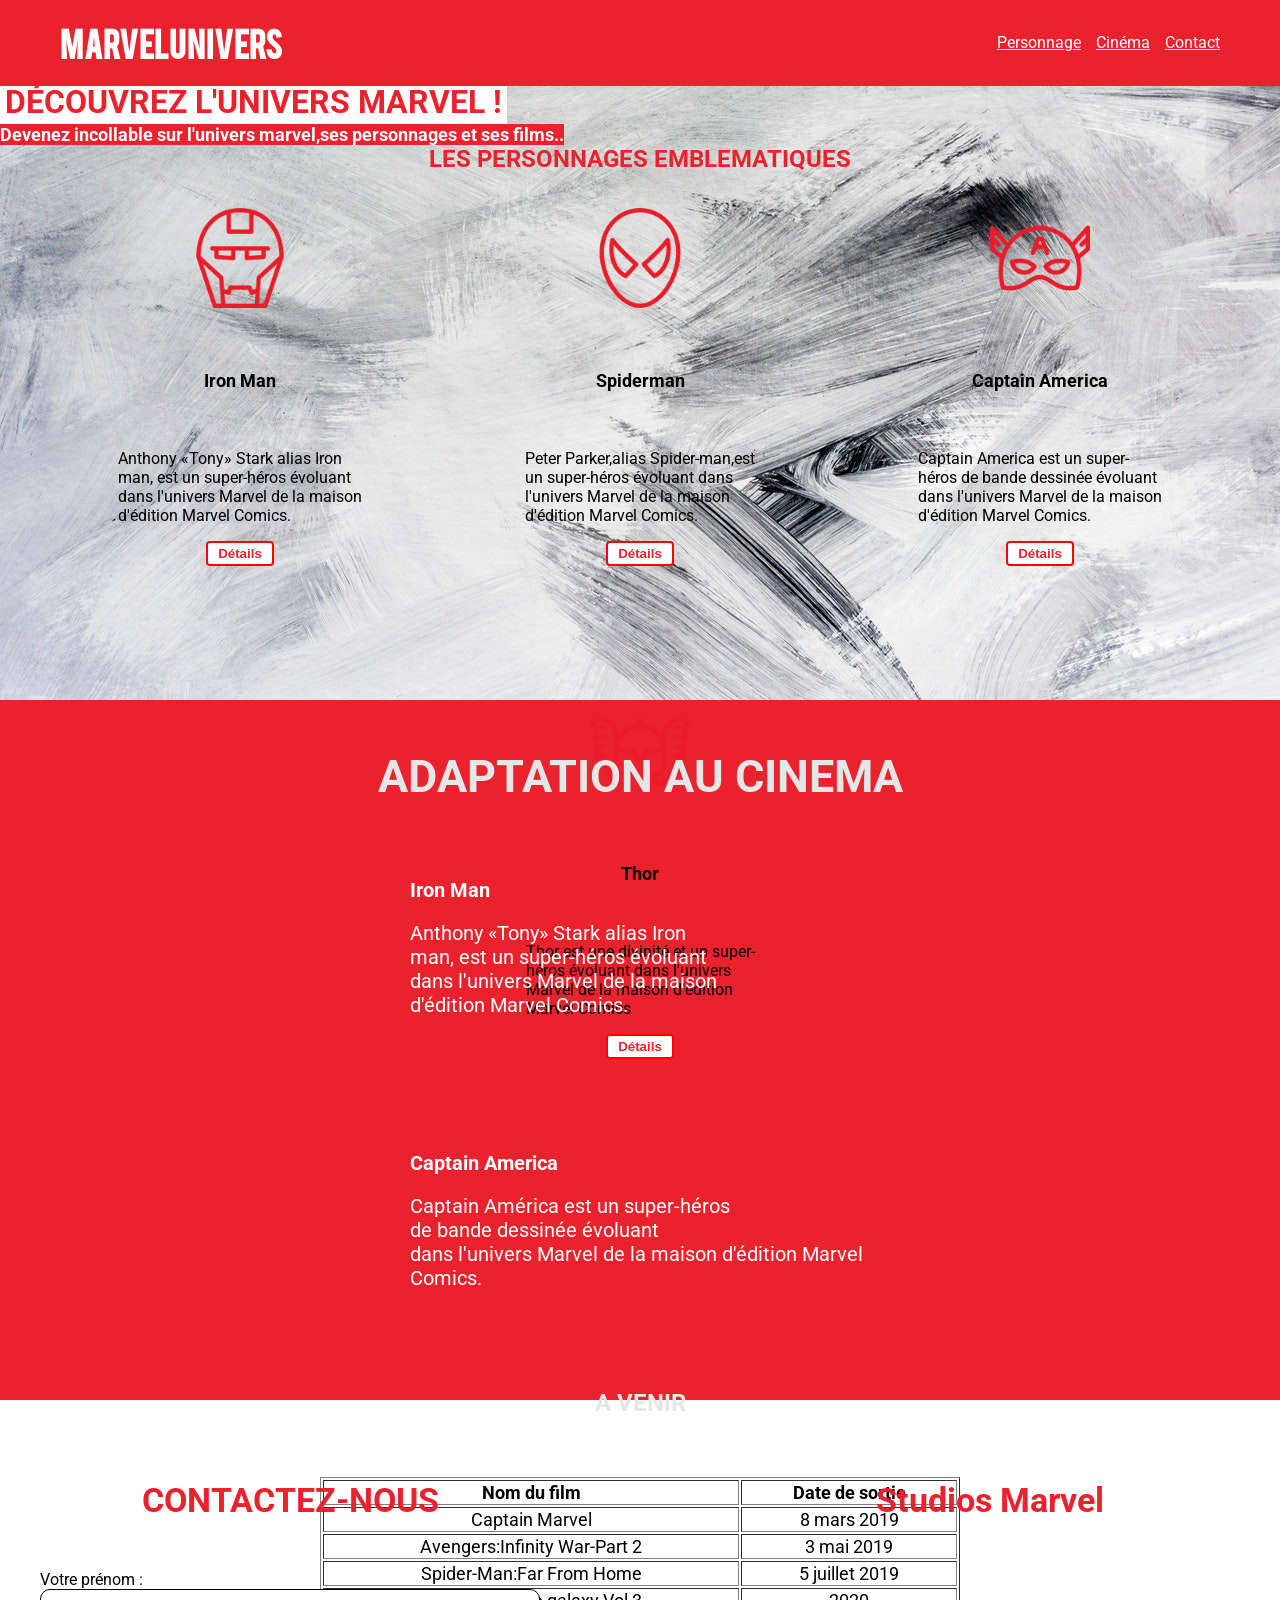
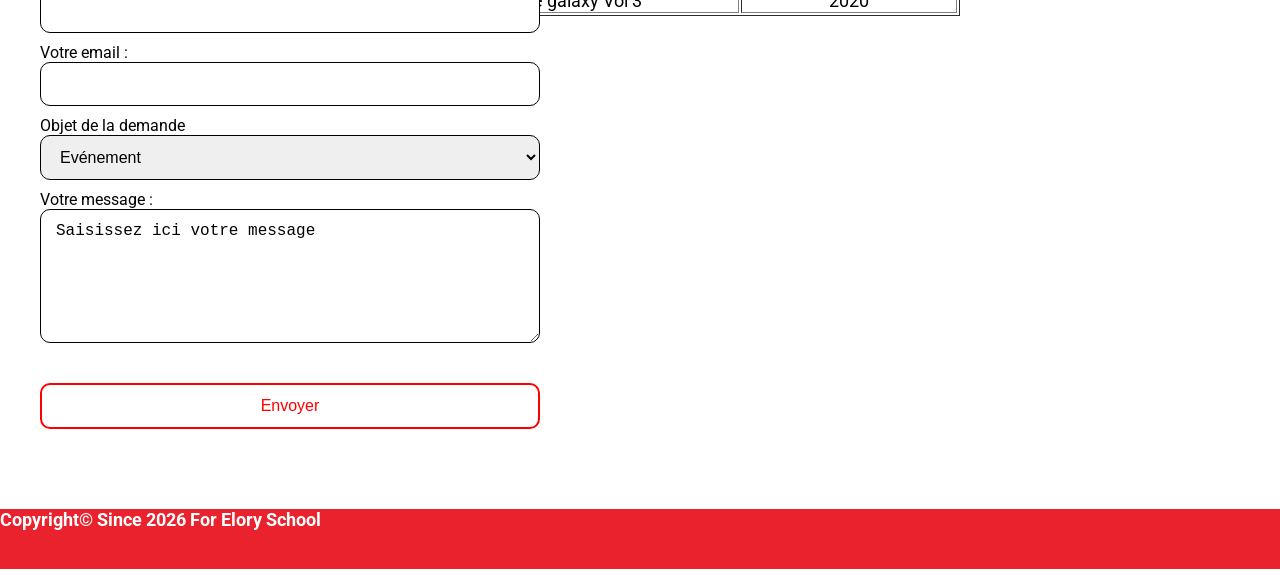
<file: maquettemarvel/marvel.html>
<!DOCTYPE html>
<html lang="fr">

<head>

    <title>Marvelunivers</title>
    <link href="https://fonts.googleapis.com/css2?family=Roboto:ital,wght@0,100..900;1,100..900&display=swap"
        rel="stylesheet">
    <link rel="stylesheet" href="style.css/marvel.css" />




</head>

<body>

    <header>
        <div class="container">
            <h1 class="marv"> MARVELunivers </h1>
            <nav>

                <ul>
                    <li>
                        <a href="#personnage" class="perso">Personnage</a>
                    </li>
                    <li>
                        <a href="#cinéma" class="movie">Cinéma</a>
                    </li>
                    <li>
                        <a href="#contact" class="contact">Contact</a>
                    </li>
                </ul>

            </nav>


        </div>
    </header>

    <main class="principale">

        <div class="decouvrez">

            <p id="marvel">
                DÉCOUVREZ L'UNIVERS MARVEL !
            </p>
        </div>
        <div>
            <p id="incolable">
                Devenez incollable sur l'univers marvel,ses personnages et ses films..
            </p>
        </div>

        <h2 class="embl" id="personnage"> LES PERSONNAGES EMBLEMATIQUES</h2>
        <div class="perso-container">
            <div class="personnages">
                <figure class="image">
                    <img src="img/iron-man.png" alt="Casque d'Iron Man" />
                </figure>
                <h6>Iron Man</h6>
                <p> Anthony «Tony» Stark alias Iron
                    man, est un super-héros évoluant
                    dans l'univers Marvel de la maison
                    d'édition Marvel Comics.
                </p>
                <button class="btn">Détails</button>
            </div>

            <div class="personnages">
                <figure class="image">
                    <img src="img/spiderman.png" alt="Masque de spiderman" />
                </figure>
                <h6>Spiderman</h6>
                <p>Peter Parker,alias Spider-man,est
                    un super-héros évoluant dans
                    l'univers Marvel de la maison
                    d'édition Marvel Comics.</p>
                <button class="btn">Détails</button>
            </div>

            <div class="personnages">
                <figure class="image">
                    <img src="img/captain-america.png" alt="Masque de captain America" />
                </figure>
                <h6>Captain America</h6>
                <p>Captain America est un super-
                    héros de bande dessinée évoluant
                    dans l'univers Marvel de la maison
                    d'édition Marvel Comics.</p>
                <button class="btn">Détails</button>
            </div>

            <div class="personnages">
                <figure class="image">
                    <img src="img/thor.png" alt="Masque de Thor" />
                </figure>
                <h6>Thor</h6>
                <p>Thor est une divinité et un super-
                    héros évoluant dans l'univers
                    Marvel de la maison d'édition
                    Marvel Comics</p>
                <button class="btn">Détails</button>
            </div>
        </div>
    </main>
    <div class="cinema">
        <div class="adaptation">
            <h2 id="cinéma"> ADAPTATION AU CINEMA</h2>
        </div>
        <div class="youtube">
            <div class="video">
                <iframe width="560" height="315" src="https://www.youtube.com/embed/rDCTb9Gp2qk?si=Y6eB3T_h3L79tsSs"
                    title="YouTube video player" frameborder="0" allow="accelerometer; autoplay; clipboard-write; encrypted-media; gyroscope; picture-in-picture;
              web-share" referrerpolicy="strict-origin-when-cross-origin" allowfullscreen></iframe>
                <div class="legende">
                    <h6>Iron Man</h6>
                    <p>Anthony «Tony» Stark alias Iron
                        man, est un super-héros évoluant
                        dans l'univers Marvel de la maison
                        d'édition Marvel Comics.</p>
                </div>
            </div>


            <div class="video">
                <iframe width="560" height="315" src="https://www.youtube.com/embed/fuIIGDjEj8Q?si=tELerFSPHbEOkHFV"
                    title="YouTube video player" frameborder="0" allow="accelerometer; autoplay; clipboard-write;
         encrypted-media; gyroscope; picture-in-picture; web-share" referrerpolicy="strict-origin-when-cross-origin"
                    allowfullscreen></iframe>
                <div class="legende">
                    <h6>Captain America</h6>
                    <p>Captain América est un super-héros
                        de bande dessinée évoluant
                        dans l'univers Marvel de la maison d'édition Marvel
                        Comics.</p>
                </div>
            </div>
        </div>

        <div class="venir">
            <h2>A VENIR</h2>
        </div>
        <div class="tab">
            <table border="1" class="tableauCiné">
                <thead>
                    <tr>
                        <th>Nom du film</th>
                        <th>Date de sortie</th>
                    </tr>
                    <tr>
                        <td>Captain Marvel</td>
                        <td colspan="2">8 mars 2019</td>
                    </tr>
                    <tr>
                        <td>Avengers:Infinity War-Part 2</td>
                        <td colspan="2">3 mai 2019</td>
                    </tr>
                    <tr>
                        <td>Spider-Man:Far From Home</td>
                        <td colspan="2">5 juillet 2019</td>
                    </tr>
                    <tr>
                        <td>Guardian of the galaxy Vol 3</td>
                        <td colspan="2">2020</td>
                    </tr>
                </thead>
            </table>
        </div>
    </div>

    <div class="contacte">
    <div class="bloc-contact">
        <div class="questions">

            <div class="formulaire">
                <h2 class="localisation" id="contact">CONTACTEZ-NOUS</h2>

                <form method="POST" action="FichierDeTraitementDesDonnees.php">
                    <label for="inputFirstname">Votre prénom :</label>
                    <input type="text" id="inputFirstname" name="firstname" />

                    <label for="inputMail">Votre email :</label>
                    <input type="text" id="inputMail" name="mail">

                    <label for="subjectRequest">Objet de la demande</label>
                    <select id="subjectRequest" name="request">
                        <option value="event" selected>Evénement</option>
                        <option value="question">Questions</option>
                        <option value="contact">Demande de contact</option>
                    </select>

                    <label for="textareaMessage">Votre message :</label>
                    <textarea id="textareaMessage" name="message" rows="6">Saisissez ici votre message</textarea>

                    <input type="submit" value="Envoyer">
                </form>
            </div>

            <div class="map">
                <h2 class="loc">Studios Marvel</h2>
                <iframe
                    src="https://www.google.com/maps/embed?pb=!1m18!1m12!1m3!1d1388.1633767206633!2d-118.32537696337232!3d34.15587024308307!2m3!1f0!2f0!3f0!3m2!1i1024!2i768!4f13.1!3m3!1m2!1s0x80c2bfc3c6e72393%3A0x2f1680d5b57e095d!2sWalt%20Disney%20Studios%20Burbank!5e0!3m2!1sfr!2sfr!4v1775352335323!5m2!1sfr!2sfr"
                    width="600"
                    height="450"
                    style="border:0;"
                    allowfullscreen=""
                    loading="lazy"
                    referrerpolicy="no-referrer-when-downgrade">
                </iframe>
            </div>

        </div>
    </div>
</div>
    <div class="cr">
        <h6>Copyright© Since 2026 For Elory School</h6>
    </div>
    

</body>

</html>
</file>
<file: maquettemarvel/style.css/marvel.css>
@font-face {
    font-family: 'bebas_regular';
    src: url(../fonts/BEBAS___-webfont.woff) format('woff');

    font-weight: normal;
    font-style: normal;
}

body {
    font-family: "Roboto", sans-serif;
}

.container {
    color: white;
    background-color: #ea222d;
    display: flex ;
    justify-content: space-between;
    padding: 00px;
    align-items:center;
    padding: 0px 60px;
}


h1 {
    font-family: 'bebas_regular';
   
}


nav ul li {
    display: flex;
    color: white;

}

.contact {
    color: rgb(245, 245, 245);
}

.perso {
    color: white
}

.movie {
    color: white
}

nav ul {
    display: flex;
    list-style: none;
    margin: 0;
    padding: 0;
}

nav ul li {
    margin-left: 15px;
    background-color: #ea222d;
    color: white;
}

nav {
    display: flex;
    justify-content: space-between;
    align-items: center;
}

#marvel {
    background-color: rgb(255, 253, 253);
    color: #ea222d;
    padding: 3px 5px;
    font-size: 32px;
    font-weight: bolder;
    display: inline-block;
    margin: 0px;
    margin-top: 80px;
    
}

#incolable {
    background-color: #ea222d;
    color: white;
    font-size: 18px;
    font-weight: bolder;
    display: inline-block;
 margin: 0px;
}

.principale {
    background-image: url(../img/texture.jpeg);
    background-size: cover;
    height: 700px;
    padding: 0;



}

.perso-container {
    display: flex;
    flex-direction: row;
    gap: 100px;
    justify-content: center;
    flex-wrap: wrap;
}

.personnages {
    display: flex;
    flex-direction: column;
    align-items: center;
    width: 300px;
    white-space: pre-line;
}

.image img {
    width: 100px;
}

h2 {
    display: flex;
    flex-direction: row;
    justify-content: center;
    color: #e6e6e6;
    font-size: 30;
    margin: 0px;

}

h6 {
    font-size: 18px;
}

.cinema {
    background-color: #ea222d;
    margin: 0px;
    padding: 0px;
    height: 700px;
}

.youtube {
    display: flex;
    gap: 20px;
    flex-wrap: wrap;
}

.video {
    display: flex;
    flex-direction: row;
    align-items: flex-start;
    gap: 10px;
    white-space: pre-line;
    padding-top: 50px;
}

.video iframe {
    width: 400px;
    height: 200px
}

.legende h6 {
    margin-bottom: 0px;
    margin-top: 6px;
    color: white;
    font-size: 20px;
}

.legende p {
    margin-top: 0px;
    color: white;
    font-size: 20px;
}

.contacte {
    background-color: white;
}

.adaptation {
    padding-bottom: 0px;
    padding-top: 50px;
    font-size: 30px;
}

.venir {
    margin-top: 60px;
}

.tableauCiné {
    margin: 30px auto;
}

.tableauCiné th {
    background-color: white;
}

.tableauCiné td {
    background-color: white;

}

.tab {
    width: 50%;
    display: flex;
    justify-content: center;
    margin-top: 30px;
    font-size: 18px;
}

.tableauCiné {
    width: 80%;
}

.tab {
    width: 100%;
    text-align: center;
    margin-top: 30px;
}

.tableauCiné {
    width: 50%;
    display: inline-table;
}

.localisation {
    color: #ea222d;
}

.btn {
    background-color: white;
    color: #ea222d;
    font-weight: bold;
    border: 2px solid red;
    border-radius: 4px;
    padding: 03px 10px;
}

.embl {
    color: #ea222d;
}

body {
    margin: 0;
    padding: 0;
}

header {
     position: fixed;
    top: 0;
    left: 0;
    right: 0;

    background-color:white;
}

.contacte {
    max-width: 1200px;
    margin: 80px auto;
}

.questions {
    display: flex;
    justify-content: space-between;
    align-items: flex-start;
    gap: 40px;
}

.formulaire {
    width: 500px;
    flex-shrink: 0;
}

.formulaire form {
    display: flex;
    flex-direction: column;
}

.map {
    width: 500px;
    flex-shrink: 0;
}

.localisation {
    text-align: center;
    margin-bottom: 50px;
    font-size: 34px;
    color: #ea222d;
}

.loc {
    text-align: center;
    margin-bottom: 20px;
    font-size: 34px;
    color: #ea222d;
}

.questions input[type="text"],
.questions select,
.questions textarea {
    width: 100%;
    padding: 12px 15px;
    border-radius: 10px;
    border: 1px solid black;
    font-size: 16px;
    box-sizing: border-box;
    margin-bottom: 10px;
}

.questions input[type="submit"] {
    width: 100%;
    padding: 12px 15px;
    border-radius: 10px;
    border: 2px solid red;
    background-color: white;
    color: red;
    font-size: 16px;
    margin-top: 30px;
}

.map iframe {
    width: 100%;
    height: 250px;
    display: block;
    border: 0;
}

.cr{
    background-color: #ea222d;
    color: white;
    height: 60px;
}









    
   




/* Agrandir le bg , modifier boutons , modifier taille de la police , voir pour le marvel univers en tete de ligne*/
</file>
